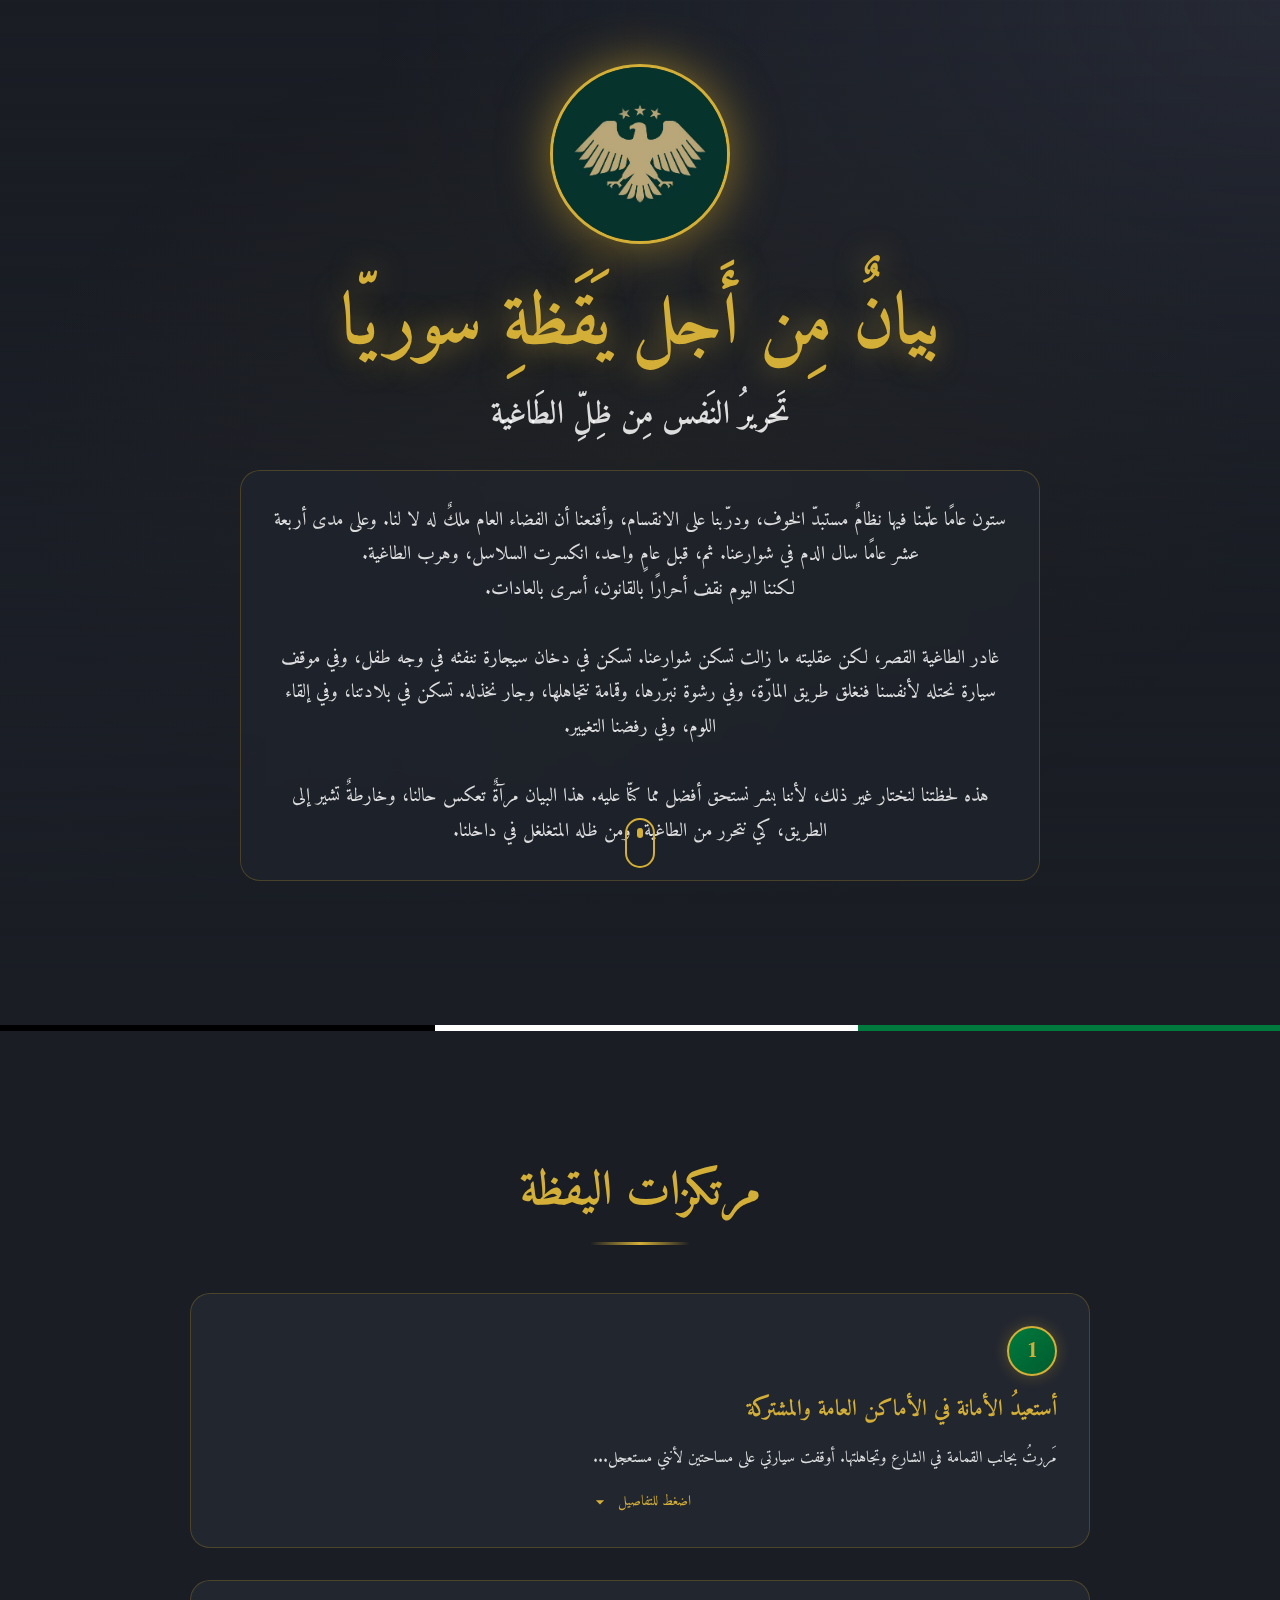
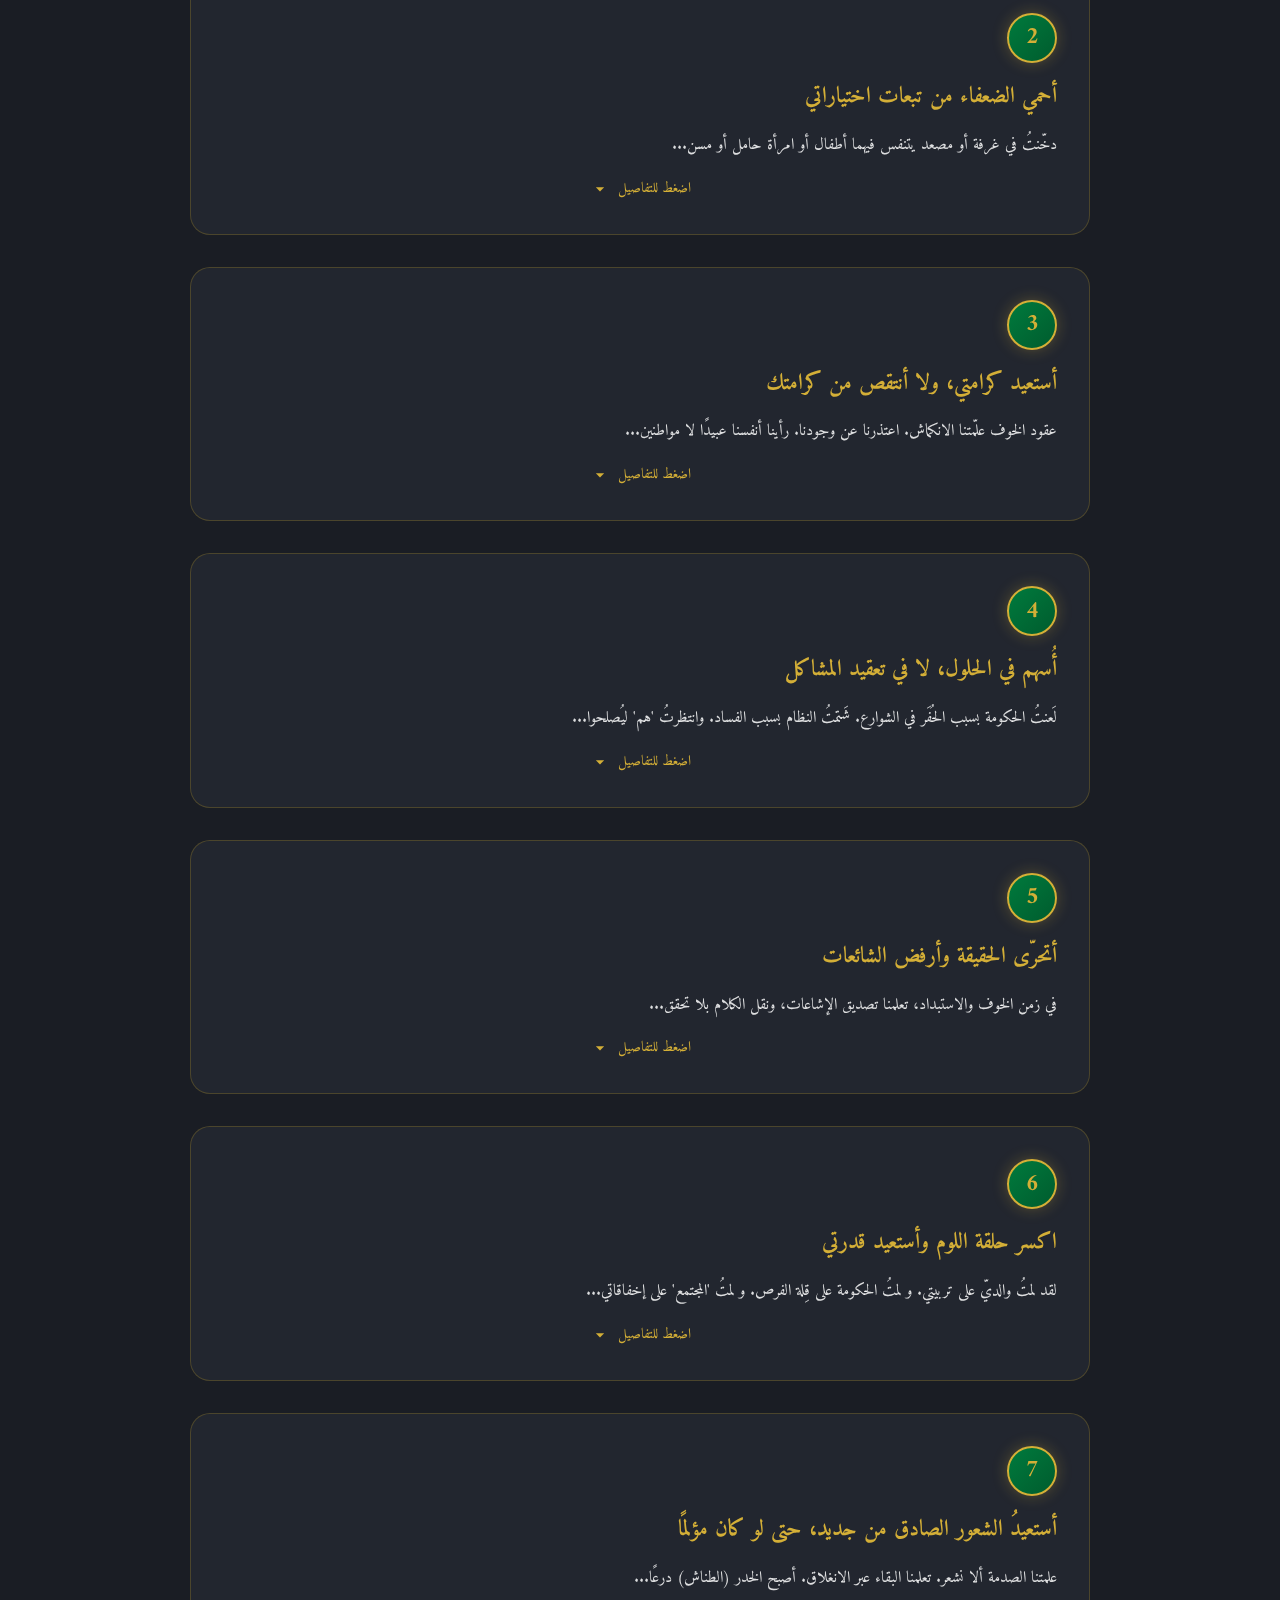
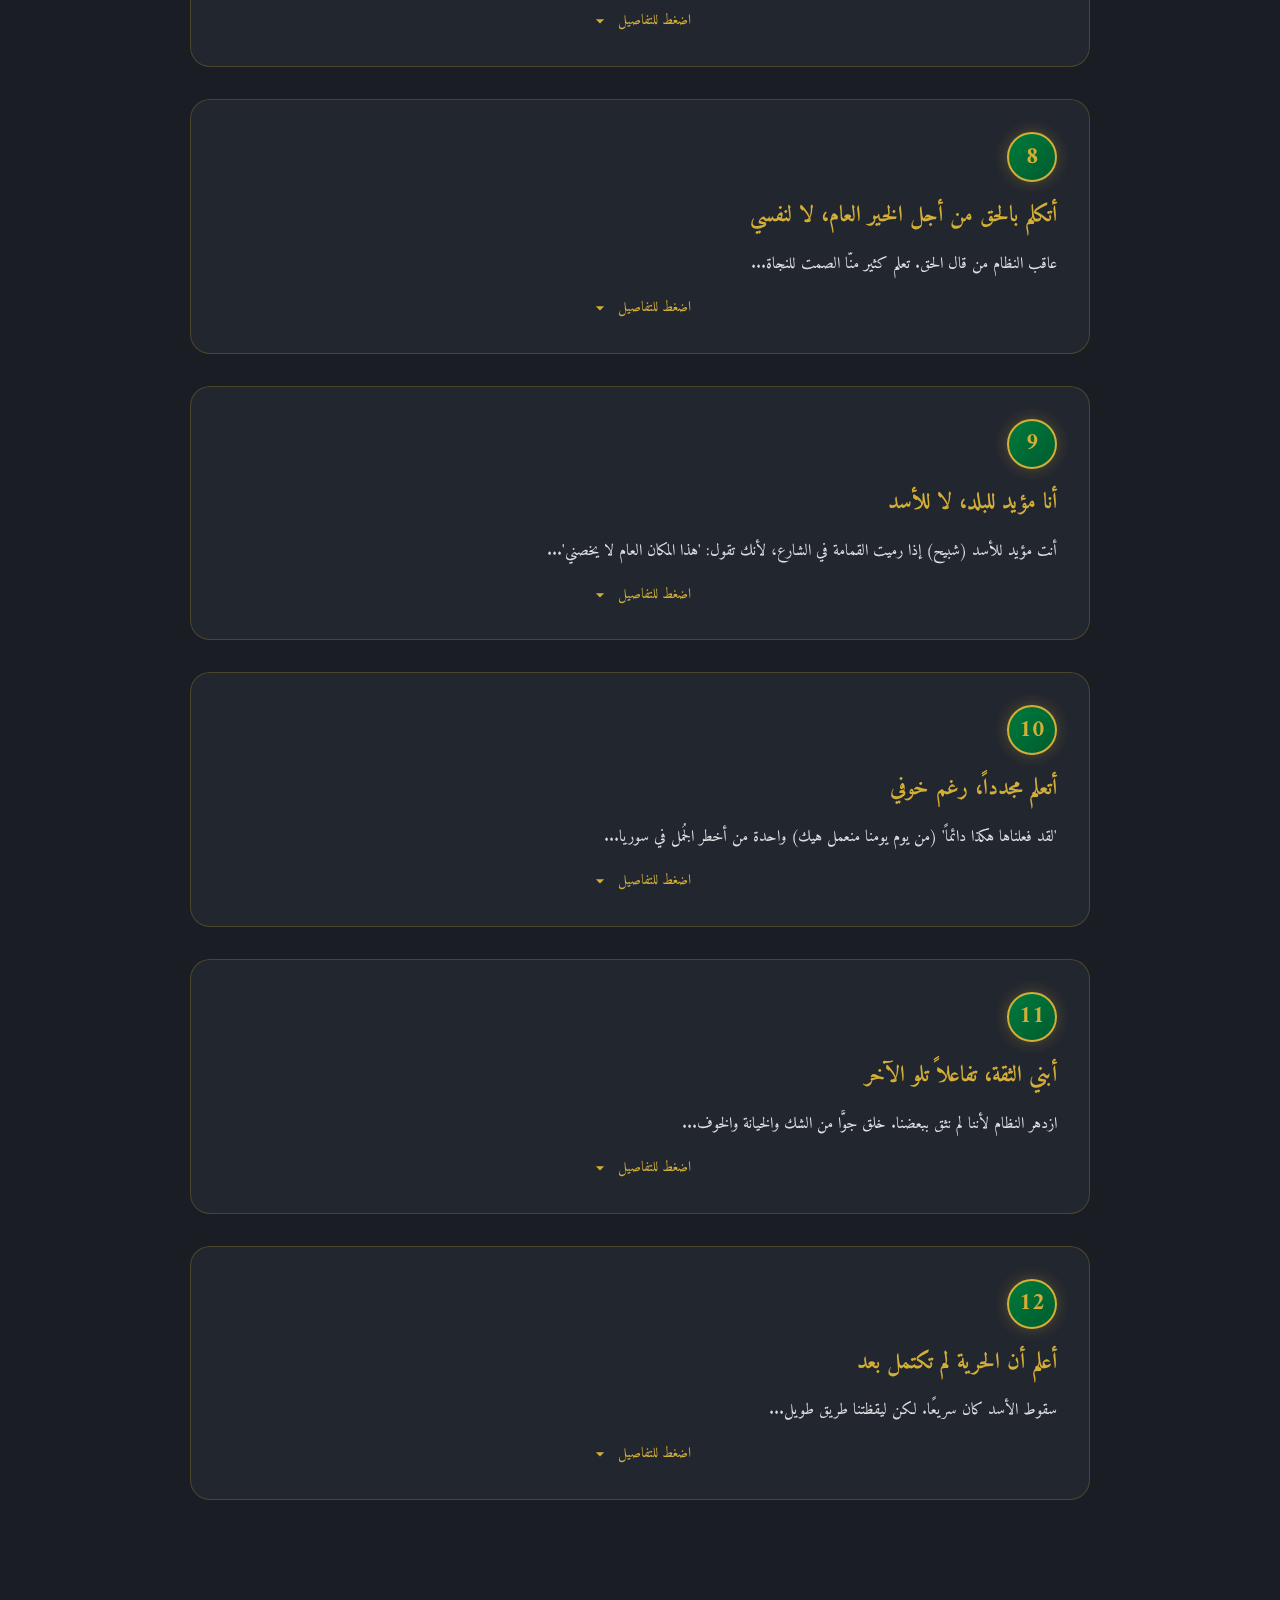
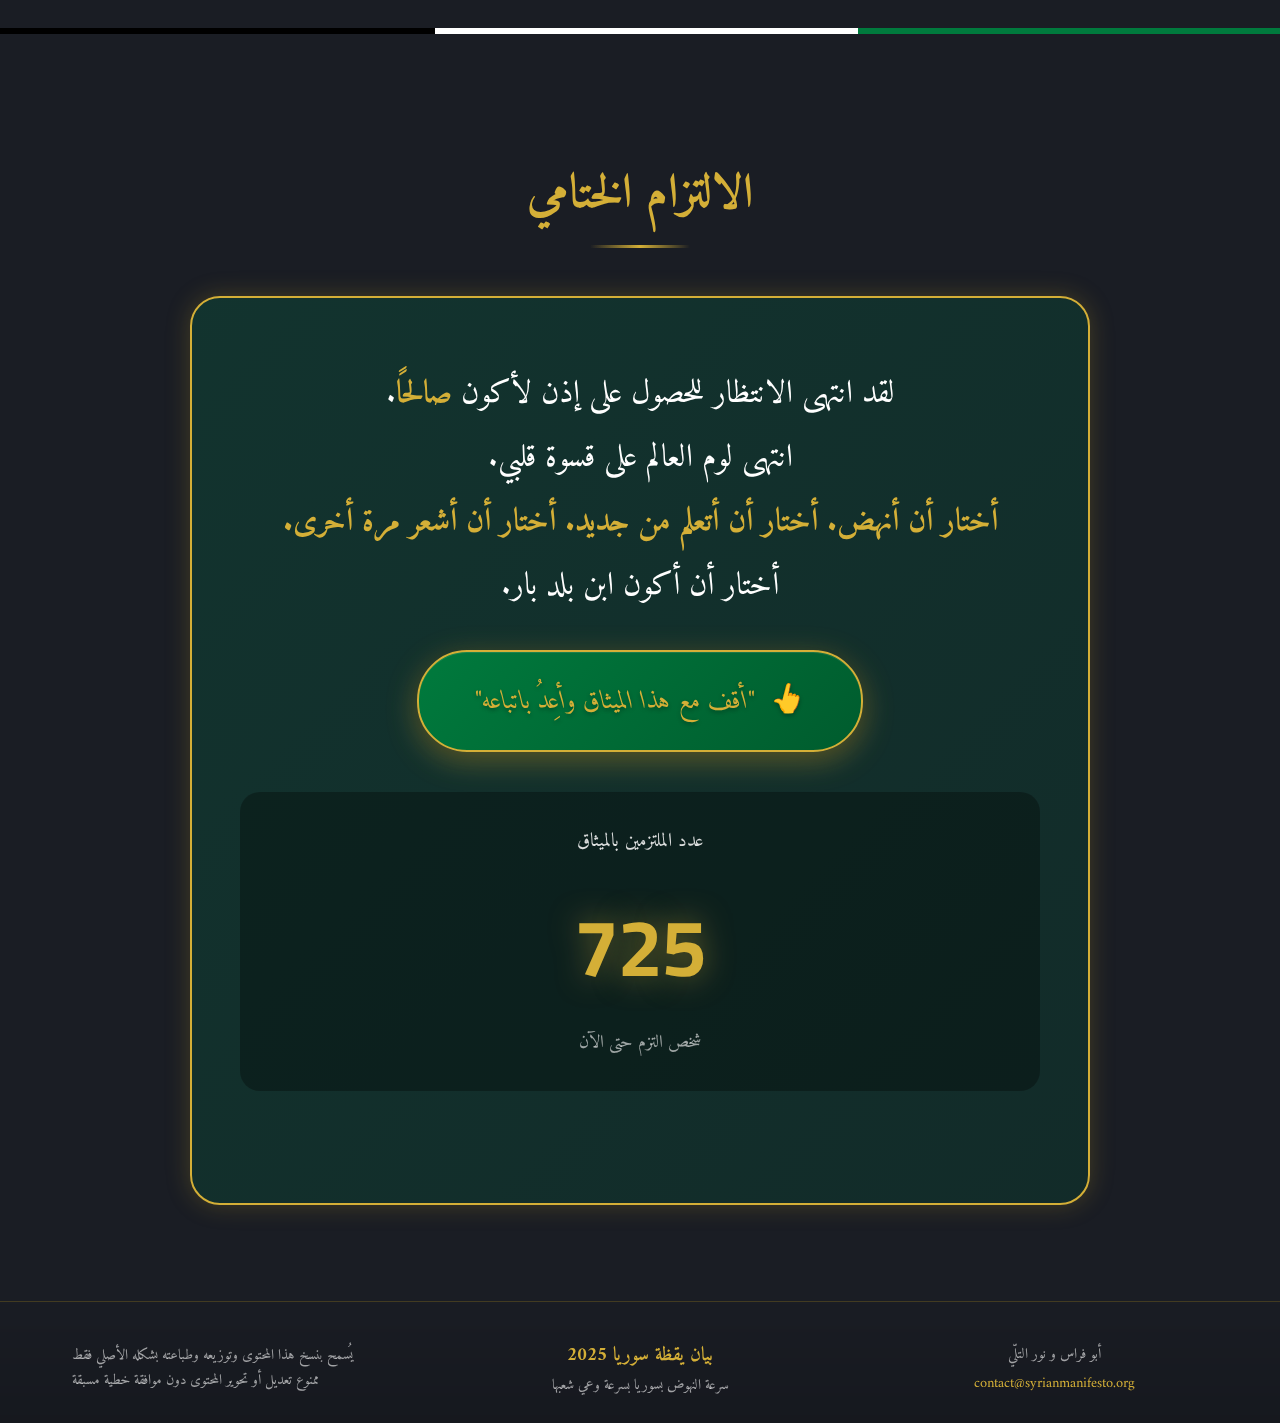
<file: index.html>
<!DOCTYPE html>
<html lang="ar" dir="rtl">

<head>
    <meta charset="UTF-8">
    <meta name="viewport" content="width=device-width, initial-scale=1.0">
    <title>بيان من أجل يقظة سوريا</title>
    <meta name="description" content="بيان من أجل يقظة سوريا - تحرير النفس من ظل الطاغية">
    <link rel="preconnect" href="https://fonts.googleapis.com">
    <link rel="preconnect" href="https://fonts.gstatic.com" crossorigin>
    <link href="https://fonts.googleapis.com/css2?family=Amiri:wght@400;700&family=Cairo:wght@400;600;700&display=swap"
        rel="stylesheet">
    <link rel="stylesheet" href="styles.css?v=2.1">
</head>

<body>
    <div id="particles"></div>

    <!-- Hero Section -->
    <section class="hero">
        <img src="picture/Gov_shaheen.jpg" alt="الشاهين - رمز الحكومة السورية" class="eagle-icon">
        <h1 class="hero-title">بيانٌ مِن أَجل يَقَظةِ سوريّا</h1>
        <h2 class="hero-subtitle">تَحريرُ النَفس مِن ظِلِّ الطَاغية</h2>
       <div class="hero-intro"><p data-start="76" data-end="322">ستون عامًا علّمنا فيها نظامٌ مستبدّ الخوف، ودرّبنا على الانقسام، وأقنعنا أن الفضاء العام ملكٌ له لا لنا. وعلى مدى أربعة عشر عامًا سال الدم في شوارعنا. ثم، قبل عامٍ واحد، انكسرت السلاسل، وهرب الطاغية.</p>
           <p data-start="76" data-end="322"> لكننا اليوم نقف أحرارًا بالقانون، أسرى بالعادات.<br><br>غادر الطاغية القصر، لكن عقليته ما زالت تسكن شوارعنا. تسكن في دخان سيجارة ننفثه في وجه طفل، وفي موقف سيارة نحتله لأنفسنا فنغلق طريق المارّة، وفي رشوة نبرّرها، وقمامة نتجاهلها، وجار نخذله. تسكن في بلادتنا، وفي إلقاء اللوم، وفي رفضنا التغيير.<br>
            <br>هذه لحظتنا لنختار غير ذلك، لأننا بشر نستحق أفضل مما كنّا عليه. هذا البيان مرآةٌ تعكس حالنا، وخارطةٌ تشير إلى الطريق، كي نتحرر من الطاغية، ومن ظله المتغلغل في داخلنا.</p></div></section>
        <div class="scroll-indicator"><span></span></div>
    </section>

    <div class="flag-stripe"></div>

    <!-- Statements Section -->
    <section class="statements-section">
        <div class="container">
            <h2 class="section-title">مرتكزات اليقظة</h2>
            <div class="statements-grid" id="statementsGrid"></div>
        </div>
    </section>

    <div class="flag-stripe"></div>

    <!-- Commitment Section -->
    <section class="commitment-section">
        <div class="container">
            <h2 class="section-title">الالتزام الختامي</h2>
            <div class="commitment-box">
                <div class="commitment-text">
                    <p>لقد انتهى الانتظار للحصول على إذن لأكون <span class="highlight">صالحًا</span>.</p>
                    <p>انتهى لوم العالم على قسوة قلبي.</p>
                    <p><span class="highlight">أختار أن أنهض. أختار أن أتعلم من جديد. أختار أن أشعر مرة أخرى.</span></p>
                    <p>أختار أن أكون ابن بلد بار.</p>
                </div>
                <button class="commit-btn signature-btn" id="commitBtn">
                    <span class="btn-icon">👆</span>
                    "أقف مع هذا الميثاق وأعِدُ باتباعه"
                </button>
                <div class="counter-box">
                    <span class="counter-label">عدد الملتزمين بالميثاق</span>
                    <span class="counter-number" id="commitCounter">0</span>
                    <span class="counter-suffix">شخص التزم حتى الآن</span>
                </div>
                <p class="commit-success" id="commitSuccess">شكراً لالتزامك! معاً نبني سوريا الجديدة 🇸🇾</p>
            </div>
        </div>
    </section>

    <!-- Footer -->
    <footer class="footer">
        <div class="container">
            <div class="footer-content">
                <!-- Right Side - Authors & Email -->
                <div class="footer-right">
                    <p class="footer-authors">أبو فراس و نور التلّي</p>
                    <a href="mailto:contact@syrianmanifesto.org?subject=رسالة من موقع بيان يقظة سوريا"
                        class="footer-email">
                        contact@syrianmanifesto.org
                    </a>
                </div>

                <!-- Center - Title & Motto -->
                <div class="footer-center">
                    <h3 class="footer-title">بيان يقظة سوريا 2025</h3>
                    <p class="footer-motto">سرعة النهوض بسوريا بسرعة وعي شعبها</p>
                </div>

                <!-- Left Side - Legal -->
                <div class="footer-left">
                    <p>يُسمح بنسخ هذا المحتوى وتوزيعه وطباعته بشكله الأصلي فقط</p>
                    <p>ممنوع تعديل أو تحوير المحتوى دون موافقة خطية مسبقة</p>
                </div>
            </div>
        </div>
    </footer>

    <script src="script.js"></script>
</body>

</html>
</file>
<file: styles.css>
/* Syrian Manifesto Website - Styles */
/* Color Palette inspired by Syrian Flag & Government */

:root {
    /* New Syrian Flag Colors (2025) - Green, White, Black with Red Stars */
    --syria-green: #007A3D;
    --syria-dark-green: #005C2E;
    --syria-red: #CE1126;
    /* Red stars */
    --syria-white: #FFFFFF;
    --syria-black: #000000;

    /* Accent Colors */
    --gold: #D4AF37;
    --gold-light: #E8C84B;
    --gold-dark: #B8960C;

    /* UI Colors - Formal Governmental Theme */
    --bg-dark: #1a1d24;
    --bg-card: rgba(40, 45, 55, 0.6);
    --bg-card-hover: rgba(50, 58, 70, 0.7);
    --text-primary: #FFFFFF;
    --text-secondary: rgba(255, 255, 255, 0.85);
    --text-muted: rgba(255, 255, 255, 0.6);

    /* Glassmorphism */
    --glass-bg: rgba(35, 40, 50, 0.4);
    --glass-border: rgba(201, 162, 39, 0.25);

    /* Shadows */
    --shadow-gold: 0 0 25px rgba(201, 162, 39, 0.25);
    --shadow-dark: 0 0 40px rgba(0, 0, 0, 0.5);
}

/* Reset & Base */
*,
*::before,
*::after {
    margin: 0;
    padding: 0;
    box-sizing: border-box;
}

html {
    scroll-behavior: smooth;
}

body {
    font-family: 'Amiri', 'Cairo', 'Noto Sans Arabic', serif;
    background: var(--bg-dark);
    color: var(--text-primary);
    direction: rtl;
    text-align: right;
    line-height: 1.8;
    min-height: 100vh;
    overflow-x: hidden;
}

/* Background Pattern */
body::before {
    content: '';
    position: fixed;
    top: 0;
    left: 0;
    width: 100%;
    height: 100%;
    background:
        radial-gradient(ellipse at top right, rgba(50, 55, 70, 0.5) 0%, transparent 50%),
        radial-gradient(ellipse at bottom left, rgba(40, 45, 60, 0.4) 0%, transparent 50%),
        radial-gradient(ellipse at center, rgba(201, 162, 39, 0.06) 0%, transparent 70%);
    pointer-events: none;
    z-index: -1;
}

/* Particle Animation Container */
#particles {
    position: fixed;
    top: 0;
    left: 0;
    width: 100%;
    height: 100%;
    pointer-events: none;
    z-index: 0;
    overflow: hidden;
}

.particle {
    position: absolute;
    width: 4px;
    height: 4px;
    background: var(--gold);
    border-radius: 50%;
    opacity: 0;
    animation: float-up 8s infinite;
}

@keyframes float-up {
    0% {
        opacity: 0;
        transform: translateY(100vh) scale(0);
    }

    10% {
        opacity: 0.8;
    }

    90% {
        opacity: 0.8;
    }

    100% {
        opacity: 0;
        transform: translateY(-100px) scale(1);
    }
}

/* Typography */
h1,
h2,
h3,
h4,
h5,
h6 {
    font-family: 'Amiri', serif;
    font-weight: 700;
    line-height: 1.4;
}

/* Main Container */
.container {
    max-width: 1200px;
    margin: 0 auto;
    padding: 0 2rem;
    position: relative;
    z-index: 1;
}

/* Hero Section */
.hero {
    min-height: 100vh;
    display: flex;
    flex-direction: column;
    justify-content: center;
    align-items: center;
    text-align: center;
    padding: 4rem 2rem;
    position: relative;
}

.hero::before {
    content: '';
    position: absolute;
    top: 0;
    left: 0;
    right: 0;
    bottom: 0;
    background: linear-gradient(180deg, transparent 0%, var(--bg-dark) 100%);
    pointer-events: none;
}

.eagle-icon {
    width: 180px;
    height: 180px;
    margin-bottom: 2rem;
    filter: drop-shadow(0 0 25px rgba(201, 162, 39, 0.6));
    animation: pulse-glow 3s ease-in-out infinite;
    border-radius: 50%;
    object-fit: cover;
    border: 3px solid var(--gold);
}

@keyframes pulse-glow {

    0%,
    100% {
        filter: drop-shadow(0 0 20px rgba(212, 175, 55, 0.5));
        transform: scale(1);
    }

    50% {
        filter: drop-shadow(0 0 40px rgba(212, 175, 55, 0.8));
        transform: scale(1.05);
    }
}

.hero-title {
    font-size: clamp(2.5rem, 6vw, 4.5rem);
    color: var(--gold);
    text-shadow: 0 0 30px rgba(212, 175, 55, 0.5);
    margin-bottom: 1rem;
    position: relative;
    z-index: 1;
}

.hero-subtitle {
    font-size: clamp(1.2rem, 3vw, 2rem);
    color: var(--text-secondary);
    margin-bottom: 2rem;
    position: relative;
    z-index: 1;
}

.hero-intro {
    max-width: 800px;
    font-size: 1.2rem;
    color: var(--text-secondary);
    margin-bottom: 3rem;
    position: relative;
    z-index: 1;
    background: var(--glass-bg);
    backdrop-filter: blur(10px);
    padding: 2rem;
    border-radius: 20px;
    border: 1px solid var(--glass-border);
}

.scroll-indicator {
    position: absolute;
    bottom: 2rem;
    left: 50%;
    transform: translateX(-50%);
    animation: bounce 2s infinite;
    z-index: 1;
}

.scroll-indicator span {
    display: block;
    width: 30px;
    height: 50px;
    border: 2px solid var(--gold);
    border-radius: 25px;
    position: relative;
}

.scroll-indicator span::before {
    content: '';
    position: absolute;
    top: 8px;
    left: 50%;
    transform: translateX(-50%);
    width: 6px;
    height: 10px;
    background: var(--gold);
    border-radius: 3px;
    animation: scroll-down 2s infinite;
}

@keyframes bounce {

    0%,
    100% {
        transform: translateX(-50%) translateY(0);
    }

    50% {
        transform: translateX(-50%) translateY(-10px);
    }
}

@keyframes scroll-down {
    0% {
        opacity: 1;
        transform: translateX(-50%) translateY(0);
    }

    100% {
        opacity: 0;
        transform: translateX(-50%) translateY(20px);
    }
}

/* Section Titles */
.section-title {
    font-size: clamp(2rem, 4vw, 3rem);
    color: var(--gold);
    text-align: center;
    margin-bottom: 3rem;
    position: relative;
}

.section-title::after {
    content: '';
    display: block;
    width: 100px;
    height: 3px;
    background: linear-gradient(90deg, transparent, var(--gold), transparent);
    margin: 1rem auto 0;
}

/* Statements Section */
.statements-section {
    padding: 6rem 0;
}

.statements-grid {
    display: flex;
    flex-direction: column;
    gap: 2rem;
    max-width: 900px;
    margin: 0 auto;
}

/* Statement Card */
.statement-card {
    background: var(--bg-card);
    backdrop-filter: blur(10px);
    border: 1px solid var(--glass-border);
    border-radius: 20px;
    padding: 2rem;
    cursor: pointer;
    transition: all 0.4s cubic-bezier(0.4, 0, 0.2, 1);
    position: relative;
    overflow: hidden;
}

.statement-card::before {
    content: '';
    position: absolute;
    top: 0;
    left: 0;
    right: 0;
    height: 4px;
    background: linear-gradient(90deg, var(--syria-green), var(--gold), var(--syria-red));
    transform: scaleX(0);
    transition: transform 0.4s ease;
}

.statement-card:hover::before,
.statement-card.expanded::before {
    transform: scaleX(1);
}

.statement-card:hover {
    transform: translateY(-5px);
    box-shadow: var(--shadow-gold);
    border-color: var(--gold);
    background: var(--bg-card-hover);
}

.statement-card.expanded {
    background: var(--bg-card-hover);
    box-shadow: var(--shadow-gold);
    border-color: var(--gold);
}

.statement-number {
    display: inline-flex;
    align-items: center;
    justify-content: center;
    width: 50px;
    height: 50px;
    background: linear-gradient(135deg, var(--syria-green), var(--syria-dark-green));
    border: 2px solid var(--gold);
    border-radius: 50%;
    font-size: 1.5rem;
    font-weight: bold;
    color: var(--gold);
    margin-bottom: 1rem;
    box-shadow: 0 0 15px rgba(212, 175, 55, 0.3);
}

.statement-title {
    font-size: 1.4rem;
    color: var(--gold);
    margin-bottom: 1rem;
    line-height: 1.6;
}

.statement-preview {
    color: var(--text-secondary);
    font-size: 1rem;
    line-height: 1.8;
    display: -webkit-box;
    -webkit-line-clamp: 3;
    -webkit-box-orient: vertical;
    overflow: hidden;
}

.statement-details {
    max-height: 0;
    overflow: hidden;
    transition: max-height 0.5s cubic-bezier(0.4, 0, 0.2, 1),
        padding 0.5s cubic-bezier(0.4, 0, 0.2, 1),
        opacity 0.3s ease;
    opacity: 0;
}

.statement-card.expanded .statement-details {
    max-height: 2000px;
    padding-top: 1.5rem;
    opacity: 1;
}

.statement-card.expanded .statement-preview {
    display: none;
}

.statement-full-text {
    color: var(--text-primary);
    font-size: 1.1rem;
    line-height: 2;
    margin-bottom: 1.5rem;
    padding-bottom: 1.5rem;
    border-bottom: 1px solid var(--glass-border);
}

.statement-reflection {
   /* background: rgba(206, 17, 38, 0.1); */
    background: rgba(225, 225, 208, 1);
    border-radius: 15px;
    padding: 1.5rem;
    margin-bottom: 1.5rem;
    border-right: 4px solid var(--gold);
}

.statement-reflection h4 {
    color: var(--gold);
    font-size: 1.2rem;
    margin-bottom: 0.8rem;
}

.statement-reflection p {
    color: var(--text-secondary);
    font-size: 1rem;
    line-height: 1.8;
}

.statement-islamic {
    background: rgba(0, 104, 71, 0.2);
    border-radius: 15px;
    padding: 1.5rem;
    border-right: 4px solid var(--syria-red);
}

.statement-islamic h4 {
    color: var(--syria-red);
    font-size: 1.2rem;
    margin-bottom: 0.8rem;
}

.statement-islamic p {
    color: var(--text-secondary);
    font-size: 1rem;
    line-height: 1.8;
    font-style: italic;
}

.expand-indicator {
    display: flex;
    align-items: center;
    justify-content: center;
    margin-top: 1rem;
    color: var(--gold);
    font-size: 0.9rem;
    gap: 0.5rem;
    transition: transform 0.3s ease;
}

.expand-indicator svg {
    transition: transform 0.3s ease;
}

.statement-card.expanded .expand-indicator svg {
    transform: rotate(180deg);
}

/* Commitment Section */
.commitment-section {
    padding: 6rem 0;
    text-align: center;
}

.commitment-box {
    background: linear-gradient(135deg, rgba(0, 104, 71, 0.3), rgba(0, 77, 53, 0.3));
    backdrop-filter: blur(15px);
    border: 2px solid var(--gold);
    border-radius: 30px;
    padding: 4rem 3rem;
    max-width: 900px;
    margin: 0 auto;
    box-shadow: var(--shadow-gold);
}

.commitment-text {
    font-size: clamp(1.5rem, 3vw, 2rem);
    color: var(--text-primary);
    line-height: 2;
    margin-bottom: 2rem;
}

.commitment-text .highlight {
    color: var(--gold);
    font-weight: bold;
}

.signature-text {
    font-size: 1.4rem;
    color: var(--gold);
    font-style: italic;
    margin-bottom: 3rem;
    padding: 2rem;
    border: 1px dashed var(--gold);
    border-radius: 15px;
    background: rgba(212, 175, 55, 0.05);
}

.counter-box {
    display: flex;
    flex-direction: column;
    align-items: center;
    margin-bottom: 3rem;
    padding: 2rem;
    background: rgba(0, 0, 0, 0.3);
    border-radius: 20px;
}

.counter-label {
    font-size: 1.2rem;
    color: var(--text-secondary);
    margin-bottom: 1rem;
}

.counter-number {
    font-size: clamp(3rem, 8vw, 5rem);
    font-weight: bold;
    color: var(--gold);
    text-shadow: 0 0 30px rgba(212, 175, 55, 0.5);
    font-family: 'Cairo', sans-serif;
    animation: counter-glow 2s ease-in-out infinite;
}

@keyframes counter-glow {

    0%,
    100% {
        text-shadow: 0 0 30px rgba(212, 175, 55, 0.5);
    }

    50% {
        text-shadow: 0 0 50px rgba(212, 175, 55, 0.8);
    }
}

.counter-suffix {
    font-size: 1.1rem;
    color: var(--text-muted);
    margin-top: 0.5rem;
}

.commit-btn {
    background: linear-gradient(135deg, var(--syria-green), var(--syria-dark-green));
    border: 2px solid var(--gold);
    color: var(--gold);
    font-size: 1.4rem;
    font-family: 'Amiri', serif;
    padding: 1.2rem 3rem;
    border-radius: 50px;
    cursor: pointer;
    transition: all 0.3s ease;
    box-shadow: 0 5px 20px rgba(0, 104, 71, 0.4);
    position: relative;
    overflow: hidden;
}

.commit-btn::before {
    content: '';
    position: absolute;
    top: 0;
    left: -100%;
    width: 100%;
    height: 100%;
    background: linear-gradient(90deg, transparent, rgba(255, 255, 255, 0.2), transparent);
    transition: left 0.5s ease;
}

.commit-btn:hover::before {
    left: 100%;
}

.commit-btn:hover {
    transform: scale(1.05);
    box-shadow: var(--shadow-gold);
    background: linear-gradient(135deg, var(--gold), var(--gold-dark));
    color: var(--syria-dark-green);
}

.commit-btn:disabled {
    background: rgba(100, 100, 100, 0.3);
    border-color: rgba(100, 100, 100, 0.5);
    color: rgba(255, 255, 255, 0.5);
    cursor: not-allowed;
    transform: none;
}

.commit-btn:disabled:hover::before {
    left: -100%;
}

/* Signature Button - Enhanced Styling */
.signature-btn {
    font-size: 1.6rem;
    padding: 1.5rem 3.5rem;
    font-style: italic;
    letter-spacing: 0.5px;
    cursor: pointer;
    display: flex;
    align-items: center;
    justify-content: center;
    gap: 0.8rem;
    margin: 0 auto 2.5rem auto;
    box-shadow:
        0 8px 30px rgba(212, 175, 55, 0.4),
        0 4px 15px rgba(0, 0, 0, 0.3),
        inset 0 1px 0 rgba(255, 255, 255, 0.1);
    text-shadow: 0 2px 4px rgba(0, 0, 0, 0.3);
}

.signature-btn .btn-icon {
    font-size: 1.8rem;
    animation: point-bounce 1.5s ease-in-out infinite;
}

@keyframes point-bounce {

    0%,
    100% {
        transform: translateY(0);
    }

    50% {
        transform: translateY(-5px);
    }
}

.signature-btn:hover {
    transform: scale(1.08);
    box-shadow:
        0 12px 40px rgba(212, 175, 55, 0.5),
        0 6px 20px rgba(0, 0, 0, 0.4),
        inset 0 1px 0 rgba(255, 255, 255, 0.2);
}

.signature-btn:hover .btn-icon {
    animation: none;
}

.commit-success {
    display: none;
    color: var(--gold);
    font-size: 1.3rem;
    margin-top: 1.5rem;
    animation: fade-in 0.5s ease;
}

@keyframes fade-in {
    from {
        opacity: 0;
        transform: translateY(10px);
    }

    to {
        opacity: 1;
        transform: translateY(0);
    }
}

/* Guestbook Section */
.guestbook-section {
    padding: 6rem 0;
}

.guestbook-container {
    max-width: 800px;
    margin: 0 auto;
}

.guestbook-form {
    background: var(--bg-card);
    backdrop-filter: blur(10px);
    border: 1px solid var(--glass-border);
    border-radius: 20px;
    padding: 2rem;
    margin-bottom: 3rem;
}

.form-group {
    margin-bottom: 1.5rem;
}

.form-group label {
    display: block;
    color: var(--gold);
    font-size: 1.1rem;
    margin-bottom: 0.5rem;
}

.form-group input,
.form-group textarea {
    width: 100%;
    padding: 1rem;
    background: rgba(0, 0, 0, 0.3);
    border: 1px solid var(--glass-border);
    border-radius: 10px;
    color: var(--text-primary);
    font-family: 'Cairo', sans-serif;
    font-size: 1rem;
    direction: rtl;
    transition: border-color 0.3s ease;
}

.form-group input:focus,
.form-group textarea:focus {
    outline: none;
    border-color: var(--gold);
    box-shadow: 0 0 10px rgba(212, 175, 55, 0.2);
}

.form-group textarea {
    min-height: 120px;
    resize: vertical;
}

.submit-btn {
    background: linear-gradient(135deg, var(--syria-green), var(--syria-dark-green));
    border: 2px solid var(--gold);
    color: var(--gold);
    font-size: 1.2rem;
    font-family: 'Amiri', serif;
    padding: 1rem 2.5rem;
    border-radius: 30px;
    cursor: pointer;
    transition: all 0.3s ease;
    width: 100%;
}

.submit-btn:hover {
    background: linear-gradient(135deg, var(--gold), var(--gold-dark));
    color: var(--syria-dark-green);
}

.guestbook-entries {
    display: flex;
    flex-direction: column;
    gap: 1.5rem;
}

.guestbook-entry {
    background: var(--bg-card);
    backdrop-filter: blur(10px);
    border: 1px solid var(--glass-border);
    border-radius: 15px;
    padding: 1.5rem;
    animation: slide-in 0.3s ease;
}

@keyframes slide-in {
    from {
        opacity: 0;
        transform: translateX(-20px);
    }

    to {
        opacity: 1;
        transform: translateX(0);
    }
}

.entry-header {
    display: flex;
    justify-content: space-between;
    align-items: center;
    margin-bottom: 1rem;
    padding-bottom: 0.5rem;
    border-bottom: 1px solid var(--glass-border);
}

.entry-name {
    color: var(--gold);
    font-size: 1.1rem;
    font-weight: bold;
}

.entry-date {
    color: var(--text-muted);
    font-size: 0.9rem;
}

.entry-message {
    color: var(--text-secondary);
    line-height: 1.8;
}

/* Contact Section */
.contact-section {
    padding: 4rem 0;
    text-align: center;
    background: linear-gradient(180deg, transparent, rgba(0, 104, 71, 0.1));
}

.contact-box {
    max-width: 600px;
    margin: 0 auto;
    background: var(--bg-card);
    backdrop-filter: blur(10px);
    border: 1px solid var(--glass-border);
    border-radius: 20px;
    padding: 3rem;
}

.contact-title {
    color: var(--gold);
    font-size: 1.8rem;
    margin-bottom: 1.5rem;
}

.contact-email {
    display: inline-flex;
    align-items: center;
    gap: 0.5rem;
    color: var(--text-primary);
    font-size: 1.3rem;
    text-decoration: none;
    transition: color 0.3s ease;
}

.contact-email:hover {
    color: var(--gold);
}

/* Footer */
.footer {
    padding: 2.5rem 0 1.5rem;
    border-top: 1px solid var(--glass-border);
    background: linear-gradient(180deg, transparent 0%, rgba(0, 0, 0, 0.15) 100%);
}

.footer-content {
    display: grid;
    grid-template-columns: 1fr 1.5fr 1fr;
    gap: 2rem;
    align-items: start;
}

/* Right Side - Authors & Email */
.footer-right {
    text-align: center;
    display: flex;
    flex-direction: column;
    align-items: center;
}

.footer-authors {
    color: var(--text-muted);
    font-size: 0.9rem;
    margin-bottom: 0.2rem;
}

.footer-email {
    color: var(--gold);
    font-size: 0.9rem;
    text-decoration: none;
    transition: color 0.3s ease;
}

.footer-email:hover {
    color: var(--gold-light);
    text-decoration: underline;
}

/* Center - Title & Motto */
.footer-center {
    text-align: center;
}

.footer-title {
    font-size: 1.2rem;
    color: var(--gold);
    margin-bottom: 0.3rem;
}

.footer-motto {
    color: var(--text-muted);
    font-size: 0.9rem;
}

/* Left Side - Legal */
.footer-left {
    text-align: left;
}

.footer-left p {
    color: var(--text-muted);
    font-size: 0.9rem;
    line-height: 1.5;
    margin: 0.2rem 0;
}

/* Responsive Footer */
@media (max-width: 768px) {
    .footer-content {
        grid-template-columns: 1fr;
        text-align: center;
        gap: 1.5rem;
    }

    .footer-right,
    .footer-center,
    .footer-left {
        text-align: center;
    }
}

/* Responsive Design */
@media (max-width: 768px) {
    .container {
        padding: 0 1rem;
    }

    .hero {
        padding: 2rem 1rem;
    }

    .eagle-icon {
        width: 100px;
        height: 100px;
    }

    .statements-grid {
        grid-template-columns: 1fr;
    }

    .statement-card {
        padding: 1.5rem;
    }

    .commitment-box {
        padding: 2rem 1.5rem;
    }
}

@media (max-width: 480px) {
    .statement-number {
        width: 40px;
        height: 40px;
        font-size: 1.2rem;
    }

    .statement-title {
        font-size: 1.2rem;
    }

    .commit-btn {
        font-size: 1.2rem;
        padding: 1rem 2rem;
    }
}

/* Quran/Hadith highlighting */
.quran-text {
    color: var(--gold);
    font-family: 'Amiri', serif;
    font-size: 1.1em;
}

/* Flag stripe decoration - New 2025 Syrian Flag (Green-White-Black) */
.flag-stripe {
    height: 6px;
    background: linear-gradient(to left,
            var(--syria-green) 0%,
            var(--syria-green) 33%,
            var(--syria-white) 33%,
            var(--syria-white) 66%,
            var(--syria-black) 66%,
            var(--syria-black) 100%);
    margin: 2rem 0;
}
</file>
